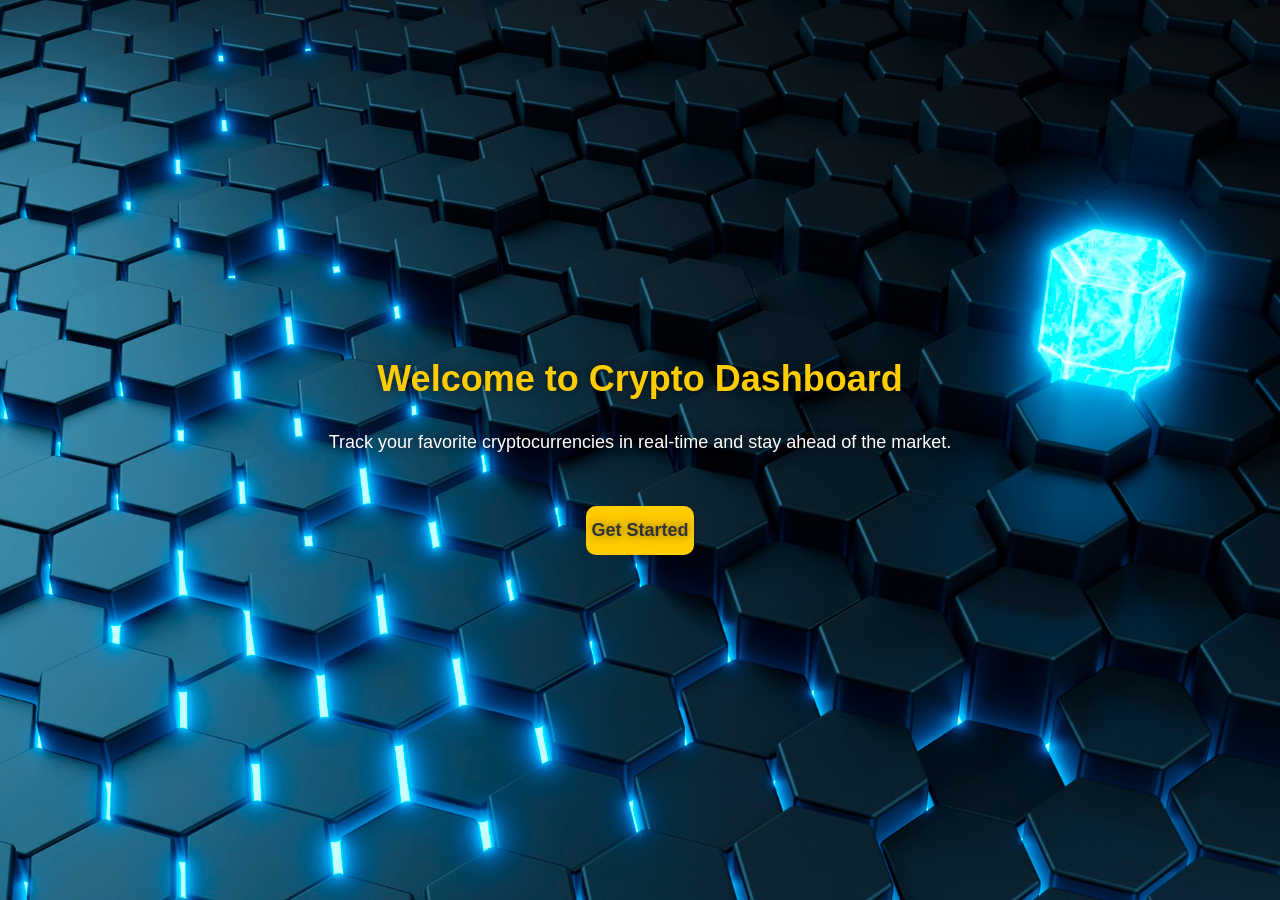
<file: index.html>
<!DOCTYPE html>
<html lang="en">
<head>
  <meta charset="UTF-8" />
  <meta name="viewport" content="width=device-width, initial-scale=1" />
  <title>Crypto Dashboard</title>
  <link rel="stylesheet" href="style.css" />
</head>
<body class="index-page">
  <h1 class="index-header">Welcome to Crypto Dashboard</h1>
  <p class="index-subheader">Track your favorite cryptocurrencies in real-time and stay ahead of the market.</p>
  <a href="signup.html" class="index-btn">Get Started</a>
</body>
</html>
</file>
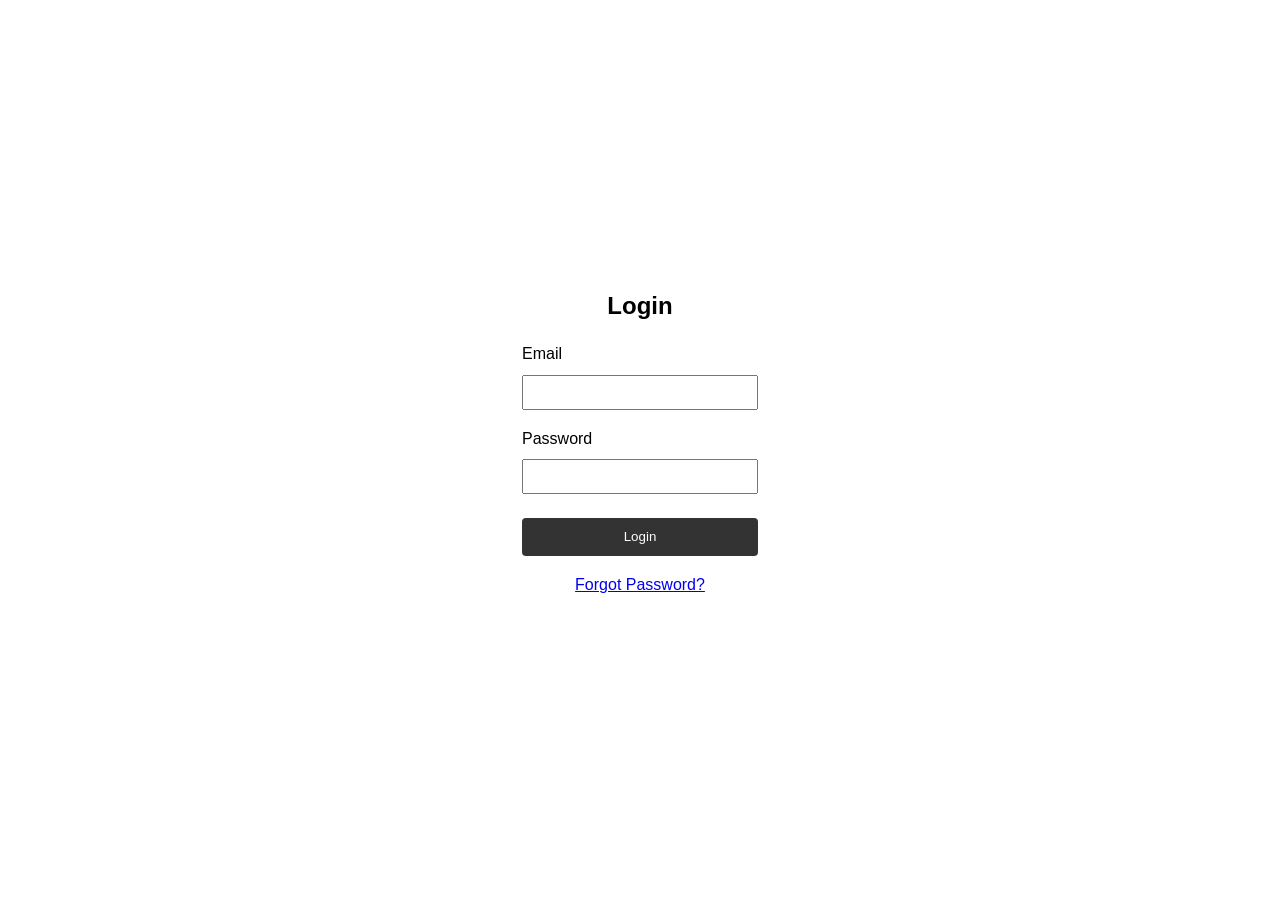
<file: dashboard.html>
<!DOCTYPE html>
<html lang="en">
<head>
  <meta charset="UTF-8" />
  <meta name="viewport" content="width=device-width, initial-scale=1" />
  <title>Crypto Dashboard</title>
  <link href="https://cdn.jsdelivr.net/npm/bootstrap@5.3.3/dist/css/bootstrap.min.css" rel="stylesheet" />
  <link rel="stylesheet" href="https://cdnjs.cloudflare.com/ajax/libs/font-awesome/6.5.0/css/all.min.css" />
  <style>
    body {
      margin: 0;
      background-color: #0d0d0d;
      color: #fff;
      font-family: 'Segoe UI', sans-serif;
      overflow-x: hidden;
    }

    nav {
      background-color: #111;
      padding: 1rem 2rem;
      display: flex;
      justify-content: space-between;
      align-items: center;
      position: sticky;
      top: 0;
      z-index: 100;
    }

    .logo {
      font-size: 1.5rem;
      font-weight: bold;
      color: #ffcc00;
    }

    .hero {
      background: linear-gradient(to right, #1e1e1e, #2c003e);
      padding: 80px 20px;
      text-align: center;
      color: #fff;
    }

    .hero h1 {
      font-size: 2.5rem;
      font-weight: 700;
      color: #ffcc00;
      animation: glow 2s ease-in-out infinite alternate;
    }

    .hero p {
      font-size: 1.1rem;
      color: #ccc;
    }

    @keyframes glow {
      from {
        text-shadow: 0 0 10px #ffcc00, 0 0 20px #ffcc00;
      }
      to {
        text-shadow: 0 0 20px #ffaa00, 0 0 40px #ffaa00;
      }
    }

    .coin-scroll {
      display: flex;
      overflow-x: auto;
      padding: 20px;
      gap: 20px;
      scroll-snap-type: x mandatory;
    }

    .coin-card {
      min-width: 250px;
      background-color: #1a1a1a;
      border-radius: 10px;
      padding: 20px;
      box-shadow: 0 0 20px rgba(255, 204, 0, 0.1);
      scroll-snap-align: start;
      flex-shrink: 0;
    }

    .coin-card h4 {
      color: #ffcc00;
    }

    .footer {
      background-color: #000;
      padding: 20px;
      color: #aaa;
      text-align: center;
    }

    .logout-btn {
      background-color: #ff4d4d;
      border: none;
      padding: 10px 20px;
      color: white;
      border-radius: 5px;
    }

    .logout-btn:hover {
      background-color: #cc0000;
    }
  </style>
</head>
<body>
  <nav>
    <div class="logo">CryptoDash</div>
    <button class="logout-btn" onclick="logout()">Logout</button>
  </nav>

  <div class="hero">
    <h1><i class="fa-regular fa-circle-user"></i> Welcome, <span id="displayName">User</span></h1>
    <p>Track your favorite cryptocurrencies in real time</p>
  </div>

  <div class="container mt-5">
    <h3 class="text-warning mb-3">Top Coins</h3>
    <div class="coin-scroll" id="coinCards">
      <div class="coin-card">
        <h4><i class="fa-brands fa-bitcoin"></i> Bitcoin (BTC)</h4>
        <p>Loading...</p>
      </div>
      <div class="coin-card">
        <h4><i class="fa-brands fa-ethereum"></i> Ethereum (ETH)</h4>
        <p>Loading...</p>
      </div>
      <div class="coin-card">
        <h4><i class="fa-solid fa-coins"></i> Solana (SOL)</h4>
        <p>Loading...</p>
      </div>
    </div>
  </div>

  <div class="footer">
    <p>&copy; 2025 CryptoDash. All rights reserved.</p>
  </div>

  <script>
    const name = JSON.parse(sessionStorage.getItem("user"));
    if (!name) {
      window.location.href = "login.html";
    } else {
      document.getElementById("displayName").textContent = name.name;
    }

    function logout() {
      sessionStorage.clear();
      window.location.href = "login.html";
    }

    // Fetch live prices from CoinGecko
    fetch("https://api.coingecko.com/api/v3/simple/price?ids=bitcoin,ethereum,solana&vs_currencies=usd")
      .then(res => res.json())
      .then(data => {
        const cards = document.querySelectorAll(".coin-card");
        cards[0].querySelector("p").textContent = `Price: $${data.bitcoin.usd}`;
        cards[1].querySelector("p").textContent = `Price: $${data.ethereum.usd}`;
        cards[2].querySelector("p").textContent = `Price: $${data.solana.usd}`;
      });
  </script>
</body>
</html>
</file>
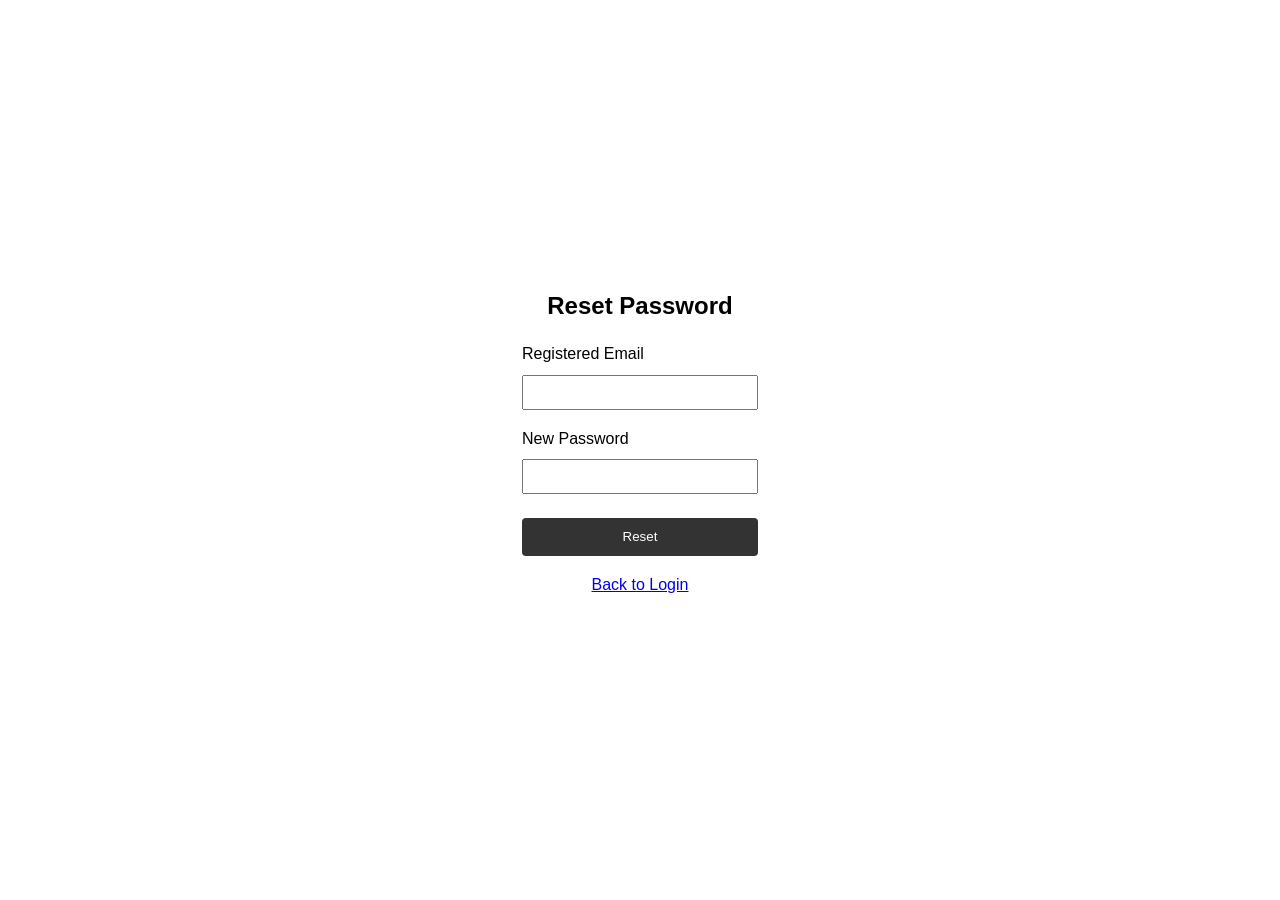
<file: forgot-password.html>
<!DOCTYPE html>
<html lang="en">
<head>
  <meta charset="UTF-8" />
  <meta name="viewport" content="width=device-width, initial-scale=1" />
  <title>Reset Password</title>
  <link rel="stylesheet" href="style.css" />
</head>
<body class="auth-page" style="background-image: url('https://source.unsplash.com/1600x900/?security');">
  <div class="auth-container">
    <h2>Reset Password</h2>
    <form onsubmit="resetPassword(event)">
      <label for="email">Registered Email</label>
      <input type="email" id="email" required />

      <label for="newPassword">New Password</label>
      <input type="password" id="newPassword" required />

      <button type="submit">Reset</button>
      <p><a href="login.html">Back to Login</a></p>
    </form>
    <p id="resetMsg"></p>
  </div>

  <script>
    function resetPassword(event) {
      event.preventDefault();
      const email = document.getElementById("email").value.trim();
      const newPassword = document.getElementById("newPassword").value.trim();
      const msg = document.getElementById("resetMsg");

      const userData = JSON.parse(localStorage.getItem(email));
      if (userData) {
        userData.password = newPassword;
        localStorage.setItem(email, JSON.stringify(userData));
        msg.innerText = "Password updated! Redirecting to login...";
        msg.style.color = "green";
        setTimeout(() => window.location.href = "login.html", 2000);
      } else {
        msg.innerText = "Email not found.";
        msg.style.color = "red";
      }
    }
  </script>
</body>
</html>
</file>
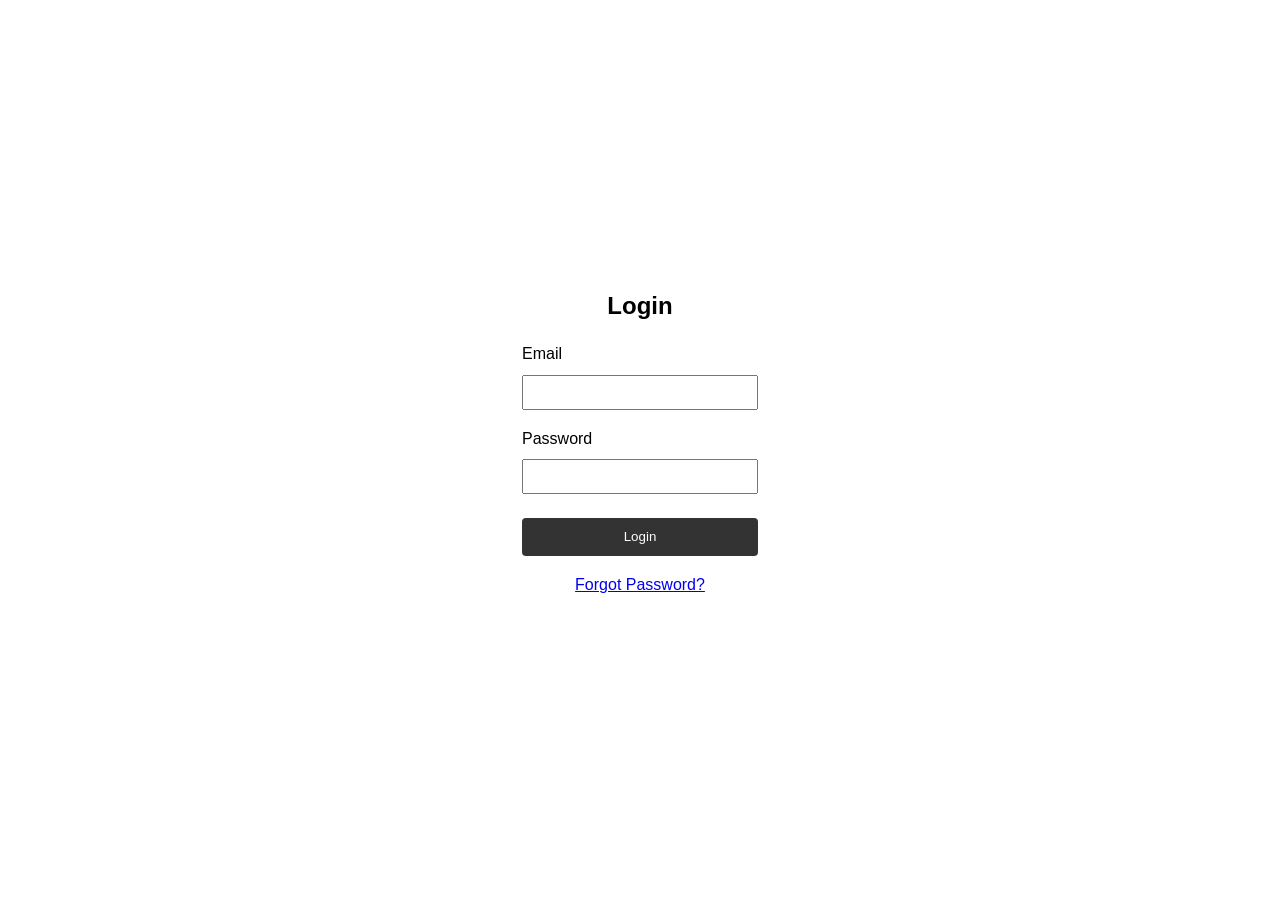
<file: login.html>
<!DOCTYPE html>
<html lang="en">
<head>
  <meta charset="UTF-8" />
  <meta name="viewport" content="width=device-width, initial-scale=1" />
  <title>Login</title>
  <link rel="stylesheet" href="style.css" />
  <style>
  @keyframes spin {
    0% { transform: rotate(0deg); }
    100% { transform: rotate(360deg); }
  }
</style>
</head>
<body class="auth-page" style="background-image: url('https://source.unsplash.com/1600x900/?technology');">
  <div class="auth-container">
    <h2>Login</h2>
    <form onsubmit="loginUser(event)">
      <label for="email">Email</label>
      <input type="email" id="email" required />

      <label for="password">Password</label>
      <input type="password" id="password" required />

      <button type="submit">Login</button>
      <p><a href="forgot-password.html">Forgot Password?</a></p>
    </form>
    <div id="loading" style="display: none; margin-top: 20px; text-align: center;">
  <p style="color: white;">Redirecting to dashboard...</p>
  <div class="spinner" style="border: 4px solid #f3f3f3; border-top: 4px solid #ffcc00; border-radius: 50%; width: 30px; height: 30px; animation: spin 1s linear infinite; margin: auto;"></div>
</div>
    <p id="loginMsg"></p>
  </div>

  <script>
    function loginUser(event) {
      event.preventDefault();
      const email = document.getElementById("email").value.trim();
      const password = document.getElementById("password").value.trim();
      const msg = document.getElementById("loginMsg");

      const userData = JSON.parse(localStorage.getItem(email));
      if (userData && userData.password === password) {
        sessionStorage.setItem("user", JSON.stringify(userData));
        msg.innerText = "Login successful!";
        msg.style.color = "green";
        loading.style.display="block";
        setTimeout(() => window.location.href = "dashboard.html", 2000);
      } else {
        msg.innerText = "Invalid credentials.";
        msg.style.color = "red";
      }
    }
  </script>
</body>
</html>
</file>
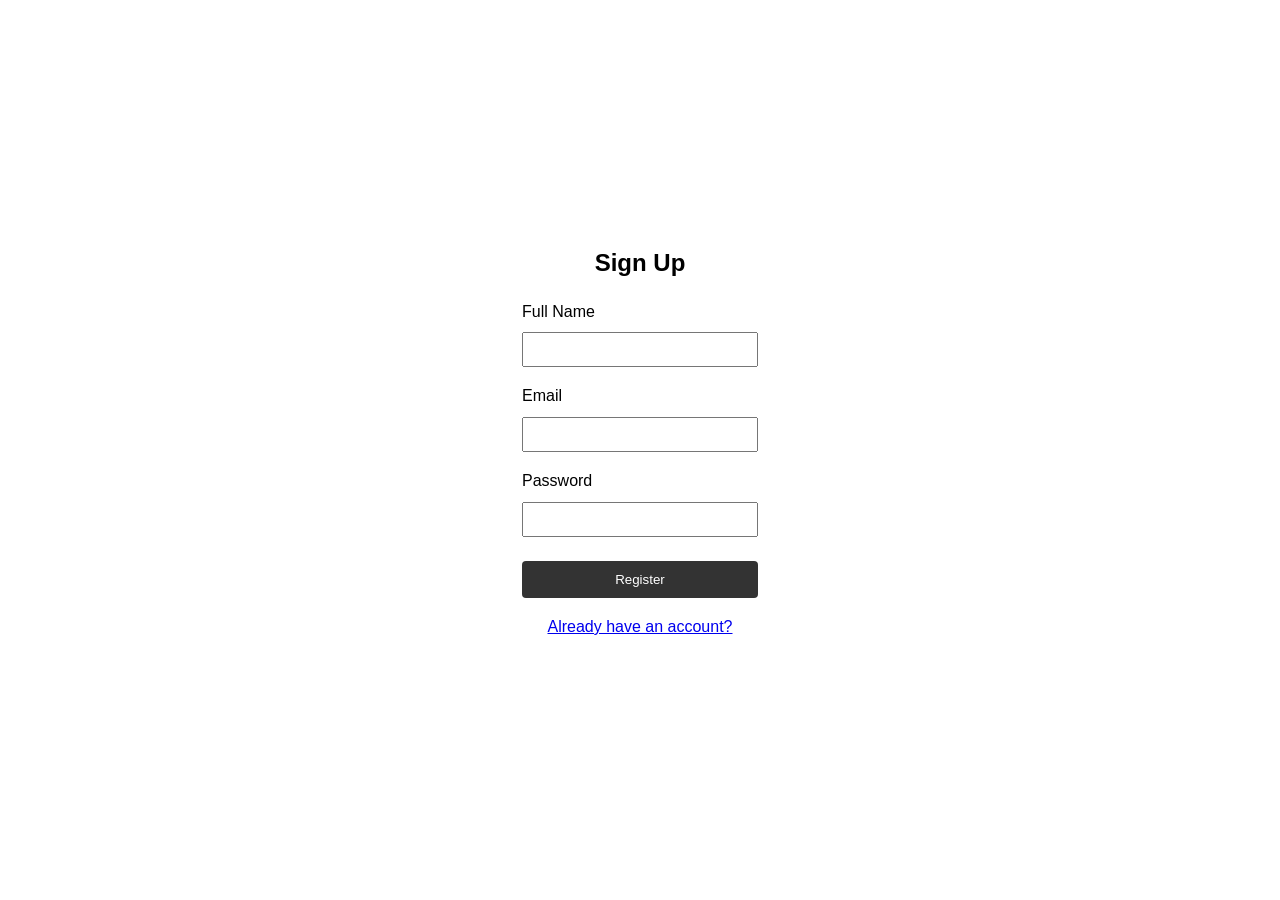
<file: signup.html>
<!DOCTYPE html>
<html lang="en">
<head>
  <meta charset="UTF-8" />
  <meta name="viewport" content="width=device-width, initial-scale=1" />
  <title>Sign Up</title>
  <link rel="stylesheet" href="style.css" />
</head>
<body class="auth-page" style="background-image: url('https://source.unsplash.com/1600x900/?signup');">
  <div class="auth-container">
    <h2>Sign Up</h2>
    <form onsubmit="signUpUser(event)">
      <label for="name">Full Name</label>
      <input type="text" id="name" required />

      <label for="email">Email</label>
      <input type="email" id="email" required />

      <label for="password">Password</label>
      <input type="password" id="password" required />

      <button type="submit">Register</button>
      <p><a href="login.html">Already have an account?</a></p>
    </form>
    <p id="signupMsg"></p>
  </div>

  <script>
    function signUpUser(event) {
      event.preventDefault();
      const name = document.getElementById("name").value.trim();
      const email = document.getElementById("email").value.trim();
      const password = document.getElementById("password").value.trim();
      const msg = document.getElementById("signupMsg");

      if (localStorage.getItem(email)) {
        msg.innerText = "Account already exists.";
        msg.style.color = "red";
        return;
      }

      localStorage.setItem(email, JSON.stringify({ name, password }));
      msg.innerText = "Account created! Redirecting to login...";
      msg.style.color = "green";
      setTimeout(() => window.location.href = "login.html", 2000);
    }
  </script>
</body>
</html>
</file>
<file: style.css>
/* Reset and base styles */
* {
  margin: 0;
  padding: 0;
  box-sizing: border-box;
}

body {
  font-family: Arial, sans-serif;
  line-height: 1.6;
}

/* Header and Navigation */
header {
  background-color: #333;
  color: #fff;
  padding: 1rem 0;
  display: flex;
  justify-content: space-between;
  align-items: center;
  padding: 0 2rem;
}

.logo {
  font-size: 11.5rem;
  font-weight: bold;
}

nav ul {
  list-style: none;
  display: flex;
}

nav ul li {
  margin-left: 1.5rem;
}

nav ul li a {
  color: #fff;
  text-decoration: none;
  padding: 0.5rem;
}

nav ul li a.active,
nav ul li a:hover {
  background-color: #575757;
  border-radius: 4px;
}

/* Main Content */
main {
  padding: 2rem;
  text-align: center;
}

/* Footer */
footer {
  background-color: #333;
  color: #fff;
  text-align: center;
  padding: 1rem;
  position: fixed;
  bottom: 0;
  width: 100%;
}

/* Authentication Pages */
.auth-page {
  background-size: cover;
  background-position: center;
  height: 100vh;
  display: flex;
  justify-content: center;
  align-items: center;
}

.auth-container {
  background-color: rgba(255, 255, 255, 0.9);
  padding: 2rem;
  border-radius: 8px;
  width: 300px;
}

.auth-container h2 {
  margin-bottom: 1rem;
  text-align: center;
}

.auth-container label {
  display: block;
  margin-top: 1rem;
}

.auth-container input {
  width: 100%;
  padding: 0.5rem;
  margin-top: 0.5rem;
}

.auth-container button {
  width: 100%;
  padding: 0.7rem;
  margin-top: 1.5rem;
  background-color: #333;
  color: #fff;
  border: none;
  border-radius: 4px;
}

.auth-container button:hover {
  background-color: #575757;
}

.auth-container p {
  text-align: center;
  margin-top: 1rem;
}

/* Index Page */
.index-page {
  background-image: url('./crypto-bg.jpg');
  background-size: cover;
  background-position: center;
  height: 100vh;
  display: flex;
  justify-content: center;
  align-items: center;
  flex-direction: column;
  color: #fff;
  text-shadow: 0 0 10px rgba(0, 0, 0, 0.5);
  padding:0 50px;
}

.index-header {
  font-size: 36px;
  font-weight: bold;
  color: #ffcc00;
  margin: 5px;
  margin-bottom: 20px;
  
}

.index-subheader {
  font-size: 18px;
  color: #fff;
  margin:0 5px;
  margin-bottom: 50px;
  
}

.index-btn {
  background-color: #ffcc00;
  color: #333;
  padding: 10px 5px;
  border: none;
  border-radius: 10px;
  cursor: pointer;
  text-decoration: none;
  font-size: 18px;
  font-weight: bold;
}

.index-btn:hover {
  background-color: #ffd700;
}
</file>
